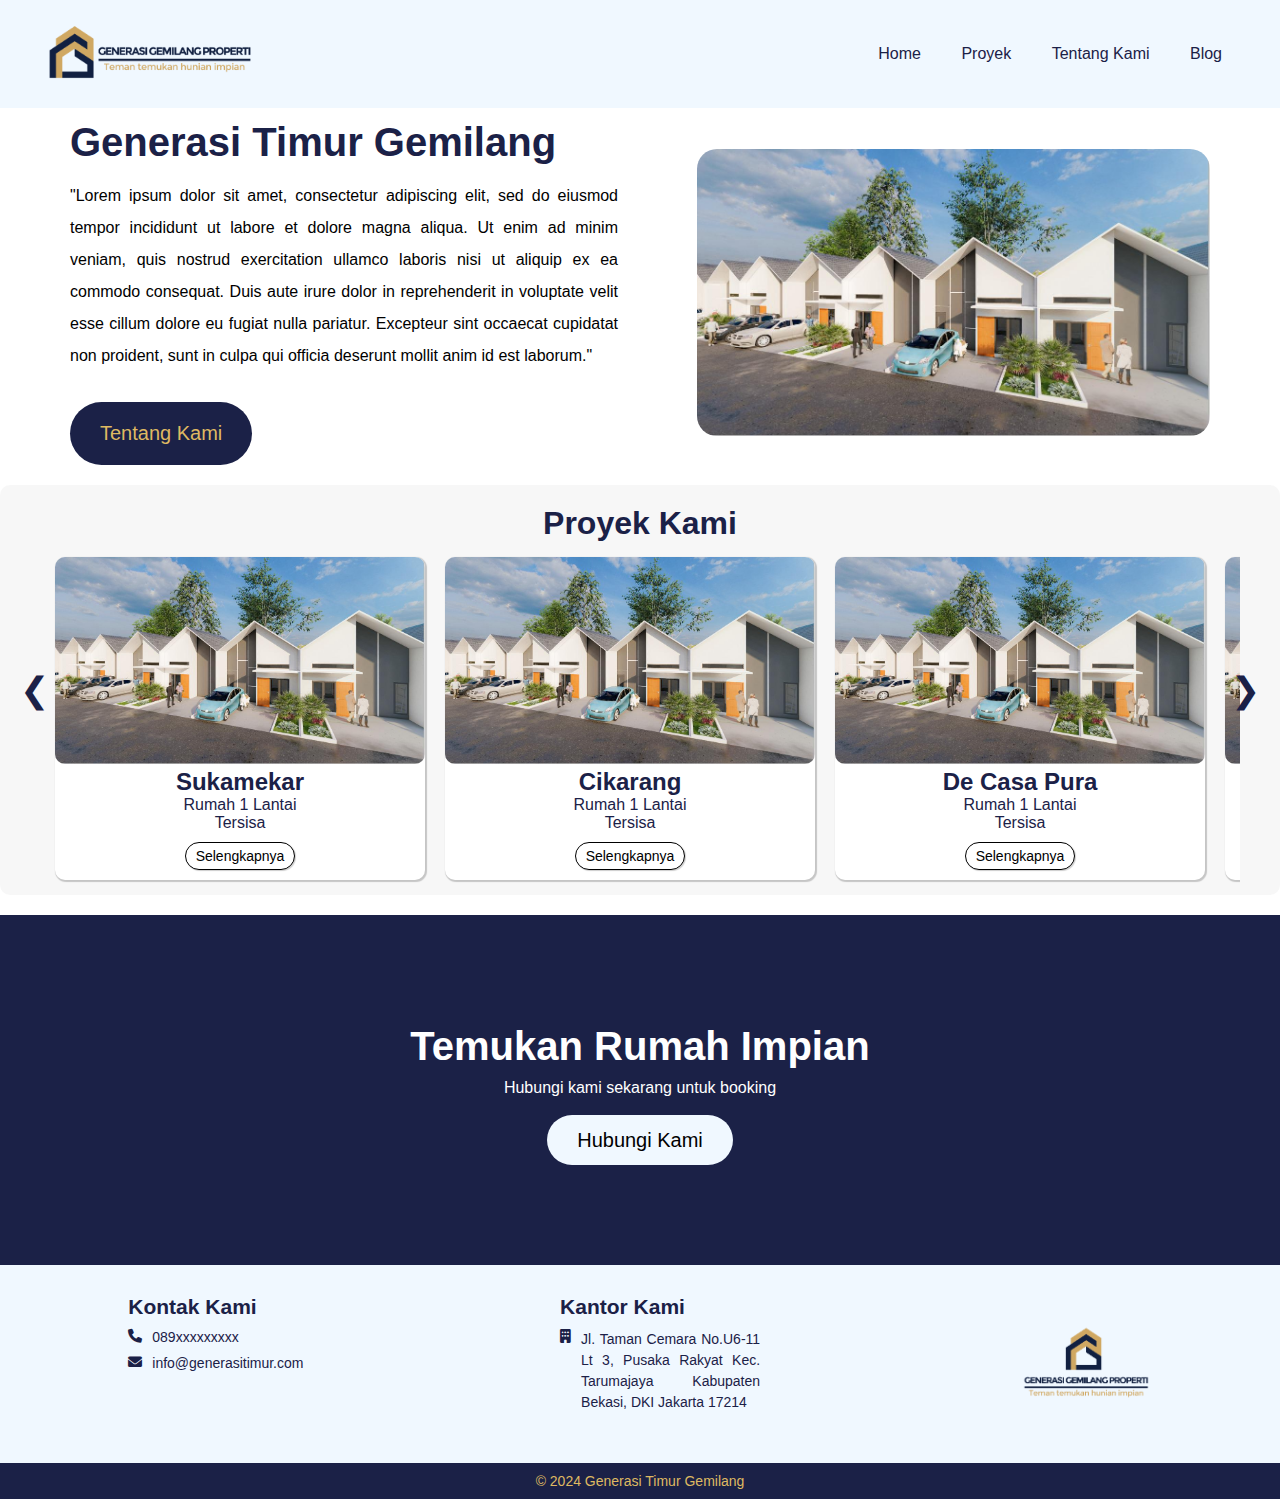
<file: index.html>
<!DOCTYPE html>
<html lang="en">
<head>
    <meta charset="UTF-8">
    <meta name="viewport" content="width=device-width, initial-scale=1.0">
    <title>PT Generasi Timur Gemilang</title>
    <link href="css/style.css" rel="stylesheet" type="text/css">
    <link rel="icon" href="Image/gtg logo.png" type="image/x-icon">
    <!-- Font Awasome CDN Link -->
    <link rel="stylesheet" href="https://cdnjs.cloudflare.com/ajax/libs/font-awesome/6.0.0-beta3/css/all.min.css">
</head>

    <!-- Header -->
    <header>
        <div class="nav" style="list-style-type: none;">
            <div class="logo">
                <img src="Image/logo.png" alt="PT GTG">
            </div>
                <ul style="list-style-type: none;">
                    <li><a href="">Home</a></li>
                    <li>
                    <div class="dropdown">
                        <a href="proyek.html">Proyek</a>
                        <div class="dropdown-content">
                            <a href="#">Sukamekar</a>
                            <a href="#">Cikarang</a>
                            <a href="#">Decasapura</a>
                            <a href="#">Brand New Residence</a>
                            <a href="#">Sukawangi</a>
                        </div>
                    </div>
                    </li>
                    <li><a href="tentang-kami.html">Tentang Kami</a></li>
                    <li><a href="#">Blog</a></li>
                </ul>
        </div>
    </header>
<body>
    <div class="about">
        <div class="container">
            <div class="text">
                <h1>Generasi Timur Gemilang</h1>
                <p>"Lorem ipsum dolor sit amet, 
                    consectetur adipiscing elit, sed do eiusmod tempor incididunt ut labore et dolore magna aliqua. Ut enim ad minim veniam, quis nostrud exercitation ullamco laboris nisi ut aliquip ex ea commodo consequat. 
                    Duis aute irure dolor in reprehenderit in voluptate velit esse cillum dolore eu fugiat nulla pariatur. Excepteur sint occaecat cupidatat non proident, sunt in culpa qui officia deserunt mollit anim id est laborum."</p>
                <div class="button">
                    <a href="Image/" class="buttonbox">Tentang Kami</a>
                </div>    
            </div>       
            <img src="Image/rumah1.jpg" alt="">
        </div>
        
    </div>
    <div class="proyek">
        <h1>Proyek Kami</h1>
        <button class="prev-btn" onclick="prevSlide()">&#10094;</button>
        <div class="container">    
            <div class="proyek-rumah">
                <img src="Image/rumah1.jpg" alt="Sukamekar">
                <h2>Sukamekar</h2>
                <p align="center">Rumah 1 Lantai</p>
                <p align="center">Tersisa</p>
                <button class="proyek-btn" onclick="location.href='proyek-cikarang.html'">Selengkapnya</button>
            </div>
            <div class="proyek-rumah">
                <img src="Image/rumah1.jpg" alt="Cikarang">
                <h2>Cikarang</h2>
                <p align="center">Rumah 1 Lantai</p>
                <p align="center">Tersisa</p>
                <button class="proyek-btn" onclick="location.href='proyek-cikarang.html'">Selengkapnya</button>
            </div>
            <div class="proyek-rumah">
                <img src="Image/rumah1.jpg" alt="dcp">
                <h2>De Casa Pura</h2>
                <p align="center">Rumah 1 Lantai</p>
                <p align="center">Tersisa</p>
                <button class="proyek-btn" onclick="location.href='proyek-cikarang.html'">Selengkapnya</button>
            </div>
            <div class="proyek-rumah">
                <img src="Image/rumah1.jpg" alt="Sukawangi">
                <h2>Sukawangi</h2>
                <p align="center">Rumah 1 Lantai</p>
                <p align="center">Tersisa</p>
                <button class="proyek-btn" onclick="location.href='proyek-cikarang.html'">Selengkapnya</button>
            </div>
            <div class="proyek-rumah">
                <img src="Image/rumah1.jpg" alt="E">
                <h2>E</h2>
                <p align="center">Rumah 1 Lantai</p>
                <p align="center">Tersisa</p>
                <button class="proyek-btn" onclick="location.href='proyek-cikarang.html'">Selengkapnya</button>
            </div>    
        </div>
        <button class="next-btn" onclick="nextSlide()">&#10095;</button>
    </div>

    <!-- contact us -->
    <section class="lpblog" id="blog">

        <div class="lpblog-text container">
            <h1 class="lpblog-tittle">Temukan Rumah Impian</h1>
            <span class="lpblog-sub">Hubungi kami sekarang untuk booking</span>
            <div class="btn">
                <a href="#" class="btnbox">Hubungi Kami</a>
            </div>
        </div>
        
    </section>
    <!-- end -->

    <footer>
        <div class="container">
            <div class="kontak">
                <h2>Kontak Kami</h2>
                <div class="telp">
                    <i class="fa-solid fa-phone"></i>
                    <p>089xxxxxxxxx</p>
                </div>
                <div class="email">
                    <i class="fa-solid fa-envelope"></i>
                    <p>info@generasitimur.com</p>
                </div>
            </div>
            <div class="kantor">
                <h2>Kantor Kami</h2>
                <div class="alamat">
                    <i class="fa-solid fa-building"></i>
                    <p>Jl. Taman Cemara No.U6-11 Lt 3, Pusaka Rakyat Kec. Tarumajaya Kabupaten Bekasi, DKI Jakarta 17214</p>
                </div>
            </div>
            <div class="logo-footer">
                    <img src="Image/logo footer.png" alt="">
            </div>
        </div>
        <div class="copyright">
            <p>© 2024 Generasi Timur Gemilang</p>
        </div>
    </footer>
    <script src="script.js" defer></script>
      
</body>
</html>
</file>
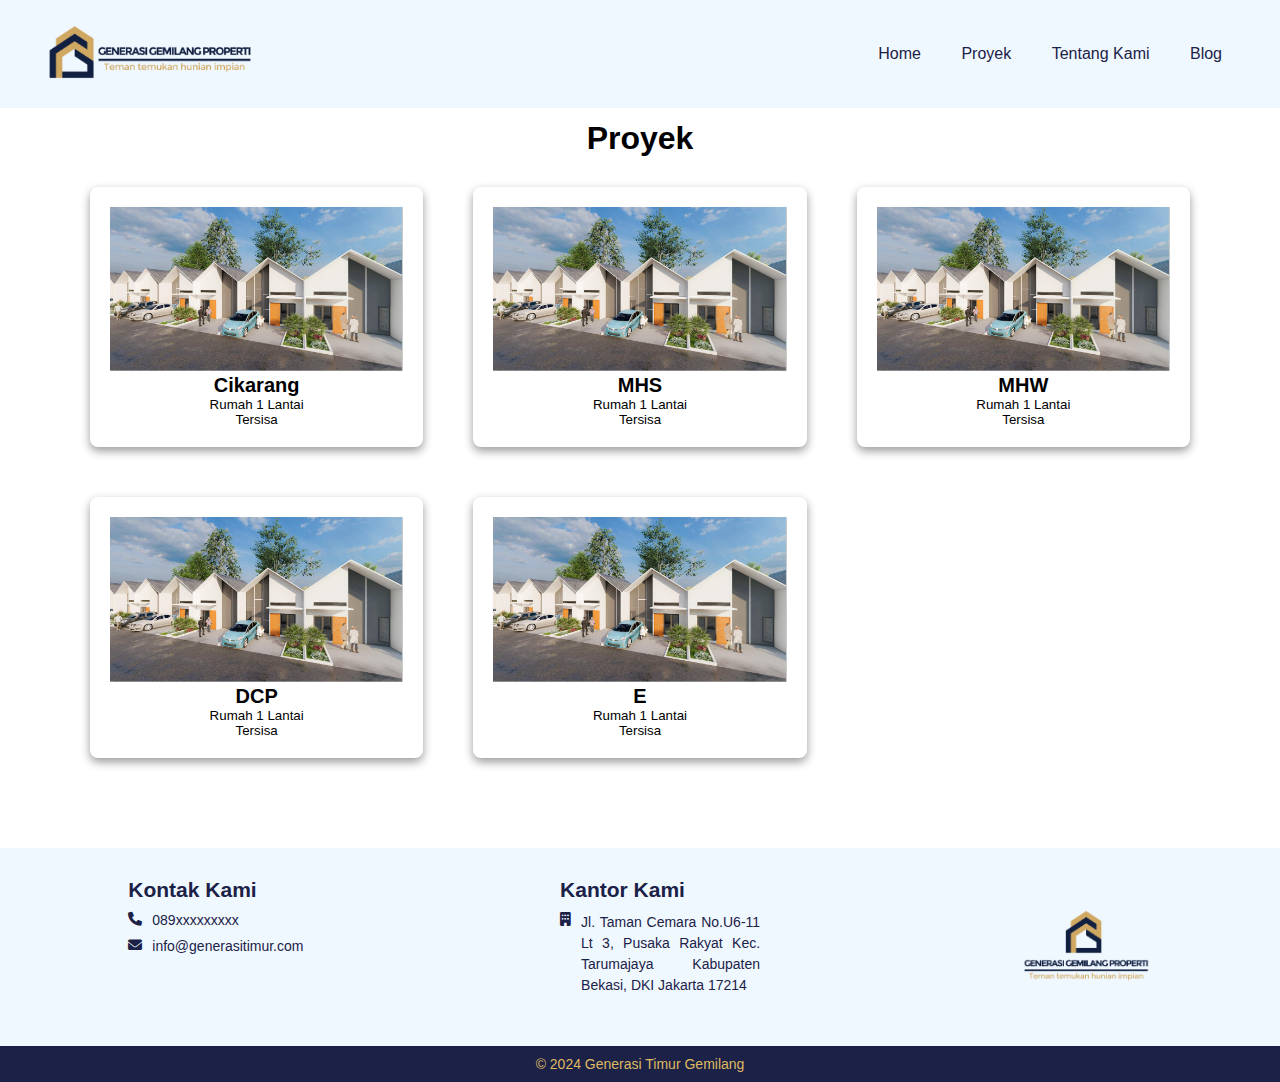
<file: proyek.html>
<!DOCTYPE html>
<html lang="en">
<head>
    <meta charset="UTF-8">
    <meta name="viewport" content="width=device-width, initial-scale=1.0">
    <link href="css/style.css" rel="stylesheet" type="text/css">
    <link rel="icon" href="Image/gtg logo.png" type="image/x-icon">
    <link rel="stylesheet" href="https://cdnjs.cloudflare.com/ajax/libs/font-awesome/6.0.0-beta3/css/all.min.css">
    <title>PT Generasi Gemilang Properti</title>
</head>
<body>
    <header>
        <div class="nav" style="list-style-type: none;">
            <div class="logo">
                <img src="Image/logo.png" alt="PT GTG">
            </div>
                <ul style="list-style-type: none;">
                    <li><a href="index.html">Home</a></li>
                    <li>
                    <div class="dropdown">
                        <a href="proyek.html">Proyek</a>
                        <div class="dropdown-content">
                            <a href="#">Sukamekar</a>
                            <a href="proyek-cikarang.html">Cikarang</a>
                            <a href="#">Decasapura</a>
                            <a href="#">Brand New Residence</a>
                            <a href="#">Sukawangi</a>
                        </div>
                    </div>
                    </li>
                    <li><a href="tentang-kami.html">Tentang Kami</a></li>
                    <li><a href="#">Blog</a></li>
                </ul>
        </div>
    </header>
    <div class="container-proyek">
        <h1 align="center">Proyek</h1>
        <div class="card">
            <button class="card-home" onclick="location.href='proyek-cikarang.html'">
                <img src="Image/rumah1.jpg" alt="">
                <h2>Cikarang</h2>
                <p align="center">Rumah 1 Lantai</p>
                <p align="center">Tersisa</p>
            </button>
            <button class="card-home" onclick="location.href='proyek-cikarang.html'">
                <img src="Image/rumah1.jpg" alt="">
                <h2>MHS</h2>
                <p align="center">Rumah 1 Lantai</p>
                <p align="center">Tersisa</p>
            </button>
            <button class="card-home" onclick="location.href='proyek-cikarang.html'">
                <img src="Image/rumah1.jpg" alt="">
                <h2>MHW</h2>
                <p align="center">Rumah 1 Lantai</p>
                <p align="center">Tersisa</p>
            </button>
            <button class="card-home" onclick="location.href='proyek-cikarang.html'">
                <img src="Image/rumah1.jpg" alt="">
                <h2>DCP</h2>
                <p align="center">Rumah 1 Lantai</p>
                <p align="center">Tersisa</p>
            </button>
            <button class="card-home" onclick="location.href='proyek-cikarang.html'">
                <img src="Image/rumah1.jpg" alt="">
                <h2>E</h2>
                <p align="center">Rumah 1 Lantai</p>
                <p align="center">Tersisa</p>
            </button>
        </div>
    </div>
    
    <footer>
        <div class="container">
            <div class="kontak">
                <h2>Kontak Kami</h2>
                <div class="telp">
                    <i class="fa-solid fa-phone"></i>
                    <p>089xxxxxxxxx</p>
                </div>
                <div class="email">
                    <i class="fa-solid fa-envelope"></i>
                    <p>info@generasitimur.com</p>
                </div>
            </div>
            <div class="kantor">
                <h2>Kantor Kami</h2>
                <div class="alamat">
                    <i class="fa-solid fa-building"></i>
                    <p>Jl. Taman Cemara No.U6-11 Lt 3, Pusaka Rakyat Kec. Tarumajaya Kabupaten Bekasi, DKI Jakarta 17214</p>
                </div>
            </div>
            <div class="logo-footer">
                    <img src="Image/logo footer.png" alt="">
            </div>
        </div>
        <div class="copyright">
            <p>© 2024 Generasi Timur Gemilang</p>
        </div>
    </footer>
</body>
</html>
</file>
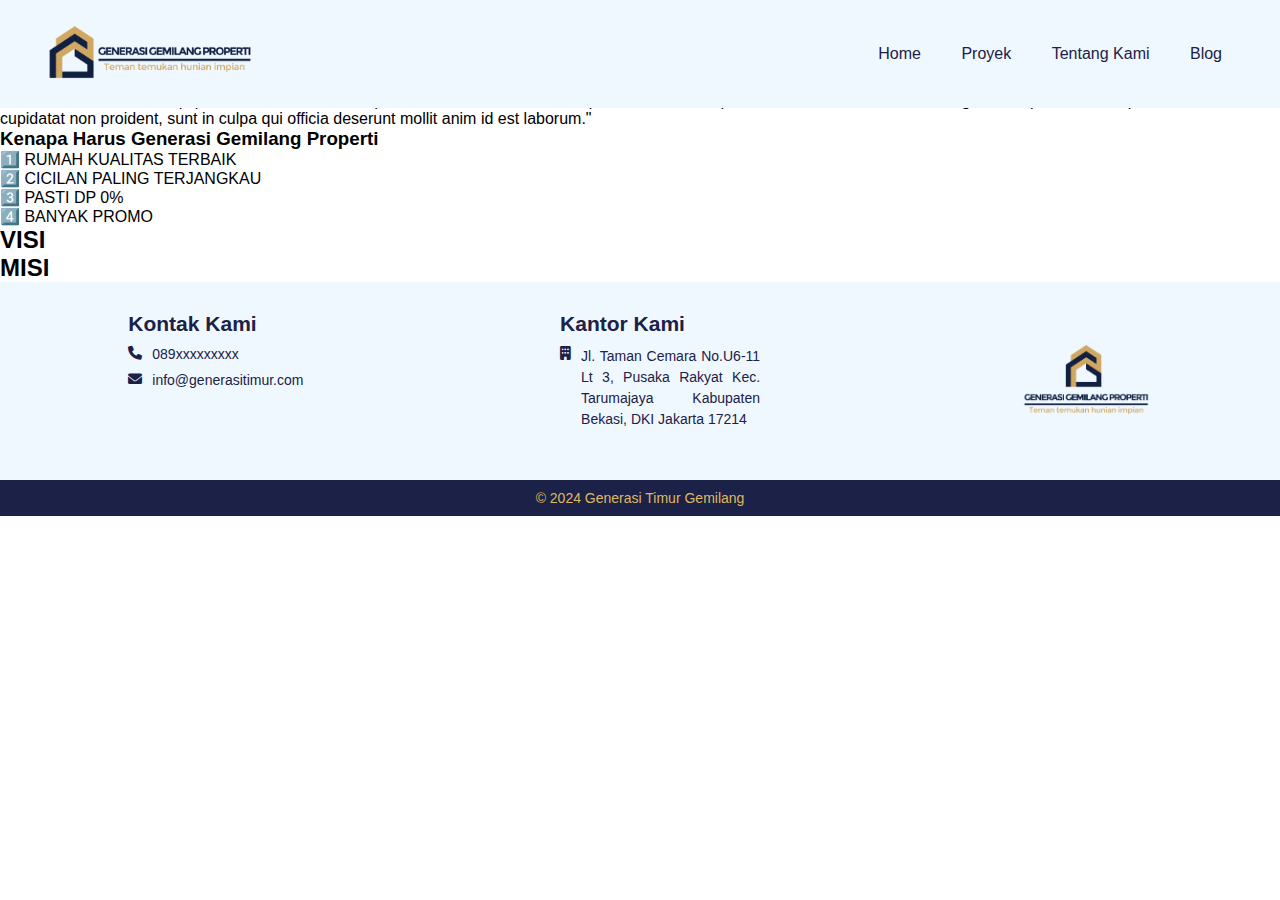
<file: tentang-kami.html>
<!DOCTYPE html>
<html lang="en">
<head>
    <meta charset="UTF-8">
    <meta name="viewport" content="width=device-width, initial-scale=1.0">
    <link href="css/style.css" rel="stylesheet" type="text/css">
    <link rel="icon" href="Image/gtg logo.png" type="image/x-icon">
    <link rel="stylesheet" href="https://cdnjs.cloudflare.com/ajax/libs/font-awesome/6.0.0-beta3/css/all.min.css">
    <title>PT Generasi Gemilang Properti</title>
</head>
<body>
    <header>
        <div class="nav" style="list-style-type: none;">
            <div class="logo">
                <img src="Image/logo.png" alt="PT GTG">
            </div>
                <ul style="list-style-type: none;">
                    <li><a href="index.html">Home</a></li>
                    <li>
                    <div class="dropdown">
                        <a href="proyek.html">Proyek</a>
                        <div class="dropdown-content">
                            <a href="#">Sukamekar</a>
                            <a href="#">Cikarang</a>
                            <a href="#">Decasapura</a>
                            <a href="#">Brand New Residence</a>
                            <a href="#">Sukawangi</a>
                        </div>
                    </div>
                    </li>
                    <li><a href="#">Tentang Kami</a></li>
                    <li><a href="#">Blog</a></li>
                </ul>
        </div>
    </header>
    <div class="container">
        <div class="tentang">
            <h1>Tentang Kami</h1>
            <div class="gtg">
                <h1>Generasi Timur Gemilang</h1>
                <p>"Lorem ipsum dolor sit amet, 
                    consectetur adipiscing elit, sed do eiusmod tempor incididunt ut labore et dolore magna aliqua. Ut enim ad minim veniam, quis nostrud exercitation ullamco laboris nisi ut aliquip ex ea commodo consequat. 
                    Duis aute irure dolor in reprehenderit in voluptate velit esse cillum dolore eu fugiat nulla pariatur. Excepteur sint occaecat cupidatat non proident, sunt in culpa qui officia deserunt mollit anim id est laborum."
                </p>
                <h3>Kenapa Harus Generasi Gemilang Properti</h3>
                <ul>
                    <li>1️⃣ RUMAH KUALITAS TERBAIK</li>
                    <li>  2️⃣ CICILAN PALING TERJANGKAU</li>
                    <li> 3️⃣ PASTI DP 0%</li>
                    <li>4️⃣ BANYAK PROMO</li>
                </ul>
                <div class="visi-misi">
                    <h2>VISI</h2>
                    <p></p>
                    <h2>MISI</h2>
                </div>
            </div>
        </div>
    </div>
    <footer>
        <div class="container">
            <div class="kontak">
                <h2>Kontak Kami</h2>
                <div class="telp">
                    <i class="fa-solid fa-phone"></i>
                    <p>089xxxxxxxxx</p>
                </div>
                <div class="email">
                    <i class="fa-solid fa-envelope"></i>
                    <p>info@generasitimur.com</p>
                </div>
            </div>
            <div class="kantor">
                <h2>Kantor Kami</h2>
                <div class="alamat">
                    <i class="fa-solid fa-building"></i>
                    <p>Jl. Taman Cemara No.U6-11 Lt 3, Pusaka Rakyat Kec. Tarumajaya Kabupaten Bekasi, DKI Jakarta 17214</p>
                </div>
            </div>
            <div class="logo-footer">
                    <img src="Image/logo footer.png" alt="">
            </div>
        </div>
        <div class="copyright">
            <p>© 2024 Generasi Timur Gemilang</p>
        </div>
    </footer>
</body>
</html>
</file>
<file: css/style.css>
/* Untuk layar kecil seperti tablet */
@media (max-width: 768px) {
    .nav ul li a {
        font-size: 14px;
        padding: 10px;
    }
    .logo img {
        width: 180px;
        padding-left: 20px;
    }
    .about .container {
        flex-direction: column; /* Susun elemen secara vertikal */
        align-items: center; /* Pusatkan elemen dalam kolom */
        text-align: center; /* Rata tengah teks */
    }
    .about .container img {
        max-width: 90%; /* Pastikan gambar tidak terlalu besar */
        margin-bottom: 20px;
    }
    .card {
        grid-template-columns: repeat(2, 1fr);
        gap: 20px;
        padding: 10px;
    }
    .container-cikarang {
        padding: 30px;
    }
    .container-cikarang .text {
        padding-left: 20px;
    }
}

/* Untuk layar lebih kecil seperti ponsel */
@media (max-width: 480px) {
    .nav ul li a {
        font-size: 12px;
        padding: 8px;
    }
    .logo img {
        width: 150px;
        padding-left: 10px;
    }
    .about h1 {
        font-size: 30px;
    }
    .about .text p {
        padding-top: 10px;
    }
    .about .container {
        flex-direction: column; /* Tetap dalam susunan vertikal */
        text-align: center;
    }
    .about .container img {
        order: -1; /* Pastikan gambar tetap di atas teks */
        max-width: 100%; /* Lebarkan gambar hingga 100% dari kontainer */
        margin-bottom: 15px; 
    }
    .card {
        grid-template-columns: 1fr;
        padding: 5px;
        gap: 10px;
    }
    .container-cikarang {
        padding: 20px;
    }
    .spek {
        flex-direction: column;
        padding: 15px;
    }
    .spek-content {
        padding-inline: 20px;
    }
    .lpblog .btnbox {
        font-size: 16px;
        padding: 8px;
        margin-top: 10px;
    }
}

@import url('https://fonts.googleapis.com/css2?family=Poppins:ital,wght@0,100;0,200;0,300;0,400;0,500;0,600;0,700;0,800;0,900;1,100;1,200;1,300;1,400;1,500;1,600;1,700;1,800;1,900&family=Roboto:ital,wght@0,100;0,300;0,400;0,500;0,700;0,900;1,100;1,300;1,400;1,500;1,700;1,900&display=swap');

* {
    padding: 0;
    margin: 0;
    font-family: "Poppins", sans-serif;
}

a {
    text-decoration: none;
}
header{
    box-shadow: 1px 1px 10px rgba(0, 0, 0, 0.1);
}
.logo img{
    width: 220px;
    padding-left: 40px;
}

.nav {
    position: fixed;
    top: 0;
    bottom: 0;
    background-color: aliceblue;
    display: flex;
    width: 100%;
    height: 12vh;
    align-items: center;
    text-align: center;
    justify-content: space-between;
    z-index: 100;
}

.nav ul{
    padding-right: 40px;
}
.nav ul li{
    display: inline-block;
}

.nav ul li a{
    color: #1B2147;
    font-size: 16px;
    transition: all 0.3s;
    position: relative;
    padding: 18px;
}
.nav ul li .dropdown-content a {
    font-size: 15px;
}
.nav ul li a:hover {
    padding: 18px;
    color: #DFB962;
}
.dropdown {
    position: relative;
    display: inline-block;
}

  /* Styling untuk dropdown menu yang muncul saat hover */
.dropdown-content {
    box-shadow: 1px 1px 9px rgba(0, 0, 0, 0.5);
    border-radius: 6px;
    margin-top: 5px;
    width: 190px;
    display: none;
    position: absolute;
    background-color: aliceblue;
    z-index: 1;
}

  /* Styling untuk tiap pilihan dropdown */
.dropdown-content a {
    text-align: left;
    color: black;
    padding: 12px 16px;
    display: block;
}

  /* Menampilkan dropdown saat di-hover */
.dropdown:hover .dropdown-content {
    display: block;
}

  /* Styling untuk hover pada opsi */
  .dropdown-content a:hover {
    background-color: #1B2147;
}

.about .container{
    margin: 100px 50px 50px 50px;
    display: flex;
    padding: 20px 20px 0px 20px;
    margin-bottom: 20px;
    border-radius: 5px;
    flex-direction: row; /* Default horizontal layout untuk layar besar */
    align-items: center;
}

.about .text{
    margin-right: 79px;
    justify-content: center;
    align-items: center;
}
.about h1{
    font-size: 40px;
    color: #1B2147;
}

.text h1:hover{
    color: #DFB962;
    transition: 0.5s;
}

.about .text p{
    padding-top: 15px;
    text-align: justify;
    line-height: 2;
}

.about .container .buttonbox{
    font-size: 20px;
    padding: 20px;
    margin-top: 30px;
    padding-left: 30px;
    padding-right: 30px;
    display: inline-block;
    background-color: #1B2147;
    border-radius: 50px;

}
.about .button a{
    color: #DFB962;
}
.about .button a:hover{
    color: #1B2147;
}

.about .buttonbox:hover{
    border: solid 1px #1B2147;
    background-color: white;
    transition: 0.4s;
}

.about .container img{
    max-width: 45%; /* Atur ukuran gambar untuk layar besar */
    margin-left: auto; /* Pastikan gambar tetap di sebelah kanan */
    border-radius: 20px;
}
.proyek{
    background-color: #7272720e;
    border-radius: 10px;
    position: relative;
    color: #1B2147;

}
.proyek .container{
    margin: 0px 40px 0px 40px;
    display: flex;    
    width: auto;
    overflow-x: hidden;
    padding: 15px;
    margin-bottom: 20px;

}
.proyek-rumah .proyek-btn{
    background-color: #fff;
    border: 1px solid #000;
    box-shadow: 1px 1px 1px rgba(0, 0, 0, 0.2);
    border-radius: 20px;
    color: #000;
    cursor: pointer;
    font-size: 14px;
    margin: 10px auto;
    padding: 5px 10px;
    display: block;
}
.proyek-btn:hover{
    background-color: #DFB962;
    transition: 0.3s;
    color: #fff;
    border: none;
}
.proyek h1{
    text-align: center;
    padding-top: 20px;
}
.proyek-rumah h2{
    text-align: center;
}
.proyek img{
    max-width: 370px;
    height: auto;
    border-radius: 10px;
}

.proyek-rumah{
    border-radius: 10px;
    box-shadow: 1px 1px 1px 1px rgba(0, 0, 0, 0.2);
    background-color: #fff;
    display: inline-block;
    margin-inline: 0px 20px;
    transition: transform 0.5 ease-in-out;
}

.proyek .prev-btn, .next-btn {
    background-color: rgba(0, 0, 0, 0);
    color:#1B2147;
    border: none;
    padding: 20px;
    position: absolute;
    top: 50%;
    transform: translateY(-50%);
    cursor: pointer;
    font-size: 35px;
    z-index: 10;
}
.proyek .prev-btn {
    left: 0;
}
  
.proyek .next-btn {
    right: 0;
}
footer{
    background-color: aliceblue;
    color: #1B2147;
    font-size: 14px;
}

footer .container{
    display: flex;
    justify-content: space-around;
    padding: 30px 0px 30px 0px;
}
footer .telp{
    display: flex;
    margin-top: 10px;
}
footer i{
    margin-right: 10px;
}
footer .email{
    margin-top: 10px;
    display: flex;
}
footer .copyright{
    color: #DFB962;
    background-color: #1B2147;
    text-align: center;
    padding: 10px;
}
footer .alamat{
    max-width: 200px;
    text-align: justify;
    display: flex;
    margin-top: 10px;
    line-height: 1.5;
}

footer img{
    width: 135px;
    height: auto;
}

/* TAMPILAN PROYEK */
.container-proyek{
    margin: 50px;
    margin-top: 100px;
    padding: 20px 20px 20px 20px;
    border-radius: 5px;
}
.container-proyek .proyek-btn{
    background-color: #fff;
    border: 1px solid #000;
    box-shadow: 1px 1px 1px rgba(0, 0, 0, 0.2);
    border-radius: 20px;
    color: #000;
    cursor: pointer;
    font-size: 14px;
    margin: 10px auto;
    padding: 5px 10px;
    display: block;
}
.card{
    display: grid;
    grid-template-columns: repeat(3, 1fr);
    gap: 50px;
    padding: 20px;
    max-width: 1200px;
    margin: auto;
}
.container-proyek h1{
    margin-bottom: 10px;
}
.card-home h2{
    text-align: center;
}
.card-home{
    text-align: left;
}
.card-home ul{
    padding-left: 15px;
    line-height: 1.5;
}
.card-home {
    background-color: white;
    border-radius: 8px;
    box-shadow: 0 4px 10px rgba(0, 0, 0, 0.4);
    padding: 20px;
    transition: transform 0.3s ease;
    cursor: pointer;
    border: none;
}
.card-home:hover{
    transform: scale(1.05);
}
.card-home img{
    max-width: 100%;
    height: auto;
    object-fit: contain;
}

/* Proyek cikarang*/
.container-cikarang{
    padding: 60px;
    margin-top: 100px;
}
.detail-proyek{
    background-color: white;
    display: flex;
}
.slider {
    position: relative;
    max-width: 500px;
    margin: auto;
    overflow: hidden;
}
.container-cikarang h2{
    padding-bottom: 15px;
}
.container-cikarang .text{
    flex: 1;
    padding-left: 60px;
}
.container-cikarang p{
    line-height: 1.6;
    text-align: justify;
}
.slides img{
    max-width: 100%;
    border-radius: 20px;
}
  
.slides {
    display: flex;
    transition: transform 0.5 ease-in-out;
}
  
.slide {
    min-width: 100%;
    box-sizing: border-box;
    display: none; /* Hide all slides by default */
}
  
.slide.active {
    display: block; /* Only the active slide is shown */
}
  
.container-cikarang button {
    position: absolute;
    top: 50%;
    transform: translateY(-50%);
    background-color: rgba(0, 20, 112, 0.5);
    color: #DFB962;
    border: none;
    padding: 10px;
    cursor: pointer;
}
  
.prev {
    left: 10px;
}
  
.next {
    right: 10px;
}
  
.spek{
    margin-top: 100px;
    border: solid 4px #DFB962;
    display: flex;
    justify-content: center;
    text-align: center;
    padding: 20px;
    border-radius: 20px;
    color: #1B2147;
    background-color: white;
}
.spek-content i{
    font-size: 40px;
    padding-bottom: 10px;
}
.spek .spek-content{
    justify-content: center;
    padding-inline: 44px;
}
/* lp blog */
.lpblog{
    line-height: 1.5;
    width: 100%;
    min-height: 350px;
    background: #1B2147;
    display: grid;
    justify-content: center;
    align-items: center;
}

.lpblog-text{
    color: white;
    text-align: center;
}

.lpblog-tittle{
    font-size: 40px;
}

.lpblog-sub{
    font-size: 1rem;
    font-weight: 400;
}

.lpblog .btn a{
    color: black;
}

.lpblog .btn a:hover{
    color: aliceblue;
}

.lpblog .btnbox{
    line-height: 1.5;
    line-break: auto;
    font-size: 20px;
    padding: 10px;
    margin-top: 15px;
    padding-left: 30px;
    padding-right: 30px;
    display: inline-block;
    background-color: aliceblue;
    border-radius: 50px;
}

.lpblog .btnbox:hover{
    
    background-color: #DFB962;
    transition: 0.4s;
}
</file>
